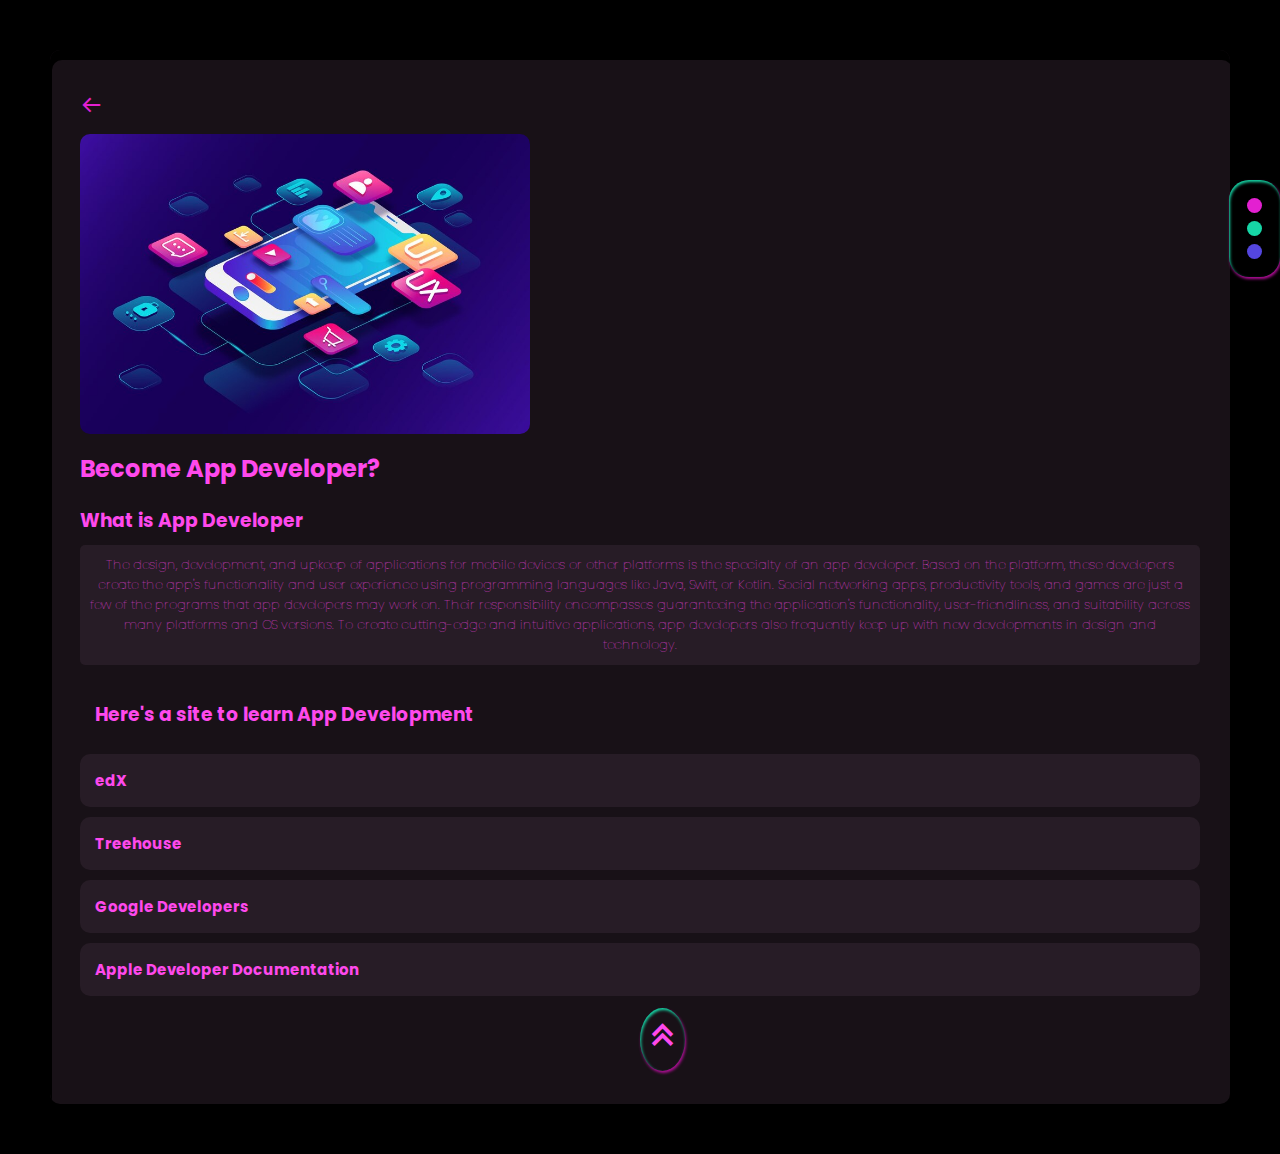
<file: app.html>
<!DOCTYPE html>
<html lang="en">
<head>
    <meta charset="UTF-8">
    <meta name="viewport" content="width=device-width, initial-scale=1.0">
    <title>Application Developer</title>
    <link rel="stylesheet" href="style.css">
    <link rel="stylesheet" href="web.css">
    <link href='https://unpkg.com/boxicons@2.1.4/css/boxicons.min.css' rel='stylesheet'>
    <link rel="preconnect" href="https://fonts.googleapis.com">
    <link rel="preconnect" href="https://fonts.gstatic.com" crossorigin>
    <link href="https://fonts.googleapis.com/css2?family=Caesar+Dressing&family=Poppins:wght@300;500&display=swap" rel="stylesheet">
    <link href='https://unpkg.com/boxicons@2.1.4/css/boxicons.min.css' rel='stylesheet'>
    <link rel="website icon" href="images/rob.png">
</head>
<body>
    <div class="theme">
        <button onclick="changeBackground1()" ></button>
       <button onclick="changeBackground2()" ></button>
       <button onclick="changeBackground3()"></button>
      </div>
      <div class="content-box" id="back">
        <div class="context">
          <a href="index.html"><i class='bx bx-arrow-back'></i></a>
        </div>
        <div class="context">
            <img src="images/appdev.jpg" alt="">
          </div>
        <div class="context">
            <h2>Become App Developer?</h2>
             <h3>What is App Developer</h3>
              </div>
             <div class="context">
             <p>The design, development, and upkeep of applications for mobile devices or other 
                platforms is the specialty of an app developer. Based on the platform, these 
                developers create the app's functionality and user experience using programming 
                languages like Java, Swift, or Kotlin. Social networking apps, productivity tools,
                 and games are just a few of the programs that app developers may work on. 
                 Their responsibility encompasses guaranteeing the application's functionality, 
                 user-friendliness, and suitability across many platforms and OS versions.
                  To create cutting-edge and intuitive applications, app developers also frequently 
                  keep up with new developments in design and technology.</p>
          </div>
          <div class="guide">
            <div class="site">
            <h3>Here's a site to learn App Development</h3>
          </div>
          <div class="site-section">
            <div class="site-header"><h3>edX</h3></div>
            <div class="site-context">
              <h4><a href="https://www.edx.org/">https://www.edx.org/</a></h4>
              <p>edX offers courses from universities and institutions worldwide. You can find courses on mobile app development</p>
            </div>
           </div>
           <div class="site-section">
            <div class="site-header"><h3>Treehouse</h3></div>
            <div class="site-context">
              <h4><a href="https://teamtreehouse.com">https://teamtreehouse.com</a></h4>
              <p>is known for its interactive coding lessons. They have courses on various programming 
                languages and frameworks, including mobile app development</p>
            </div>
           </div>
           <div class="site-section">
            <div class="site-header"><h3>Google Developers</h3></div>
            <div class="site-context">
              <h4><a href="https://developer.android.com">https://developer.android.com</a></h4>
              <p>If you're specifically interested in Android app development, Google's official developer documentation is
                an excellent resource. They offer tutorials and guides for beginners</p>
            </div>
           </div>
           <div class="site-section">
            <div class="site-header"><h3>Apple Developer Documentation</h3></div>
            <div class="site-context">
              <h4><a href="https://developer.apple.com/">https://developer.apple.com/</a></h4>
              <p>Similarly, if you're interested in iOS app development, Apple's official 
                developer documentation is a valuable resource</p>
            </div>
           </div>
    </div>
    <div class="back">
      <div class="top-arrow">
        <a href="#back"><i class='bx bx-chevrons-up'></i></a>
      </div>
    </div>
<script src="main.js"></script>
</body>
</html>
</file>
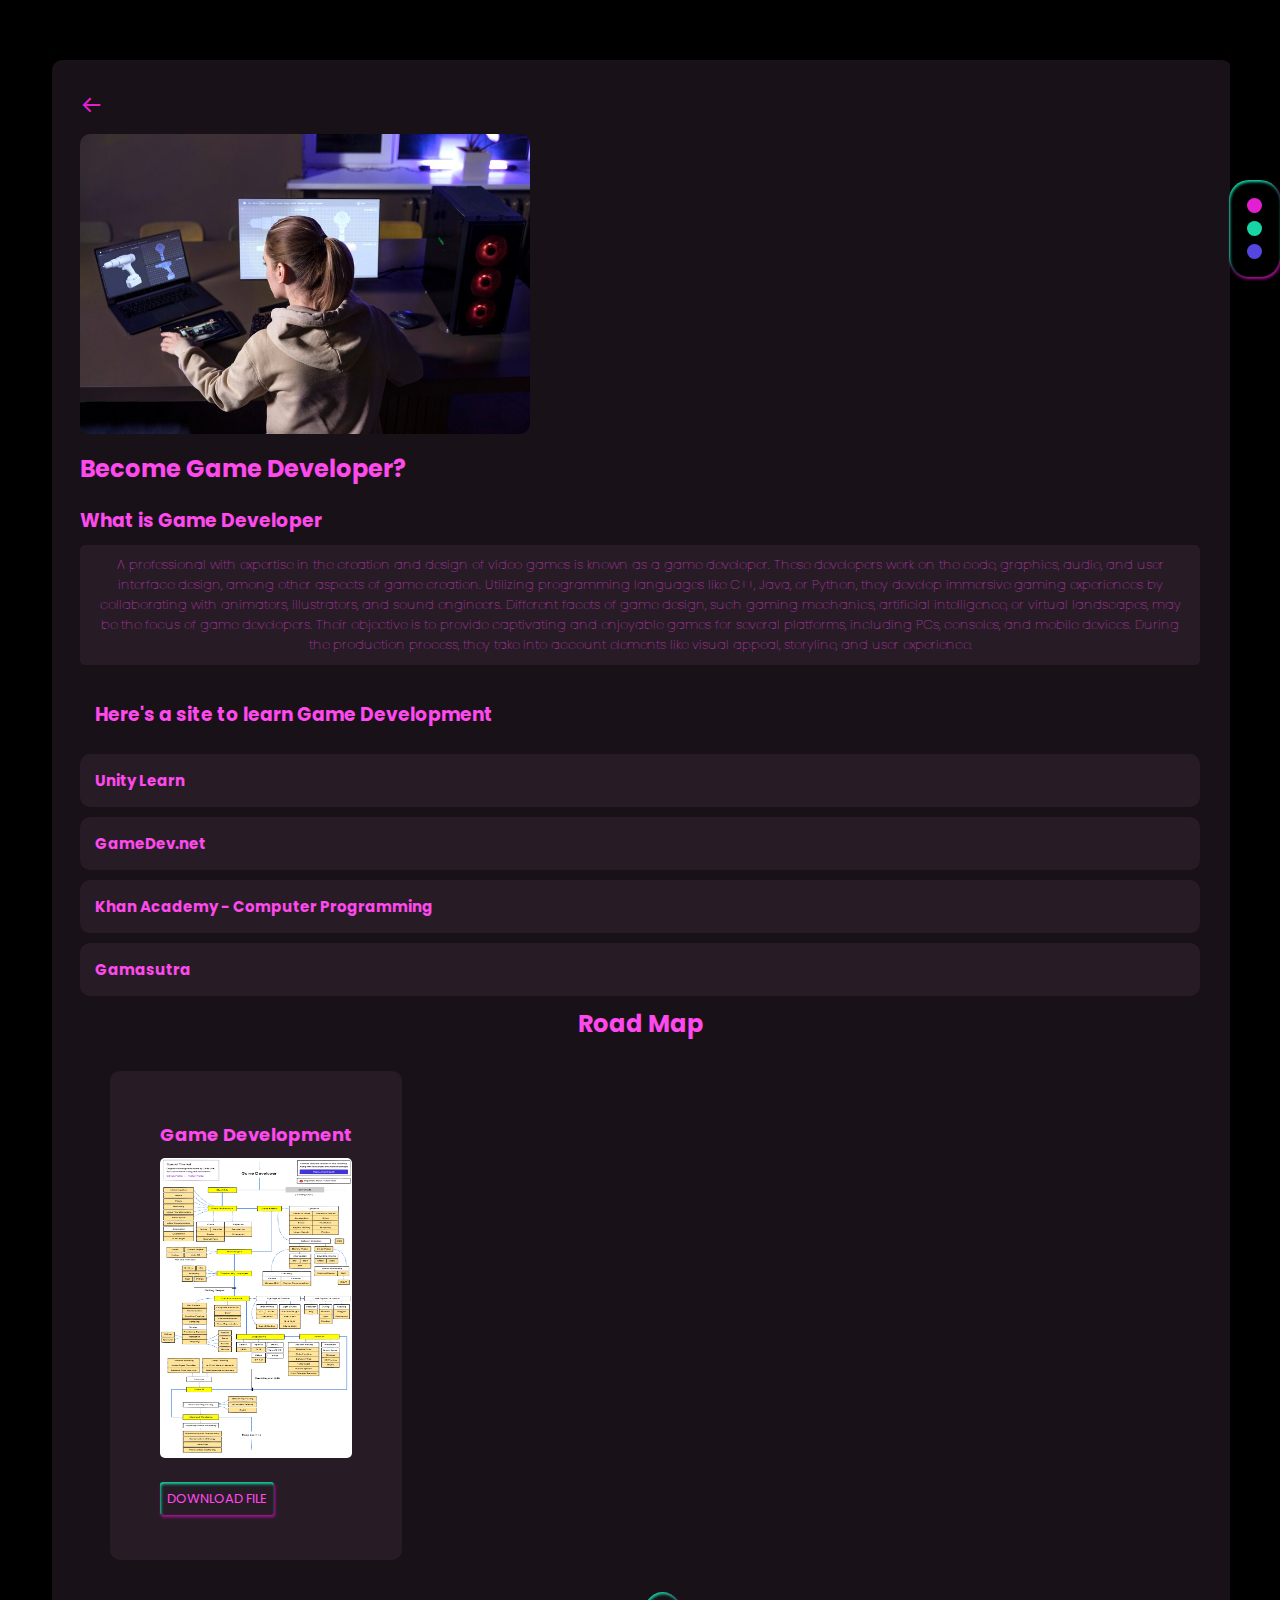
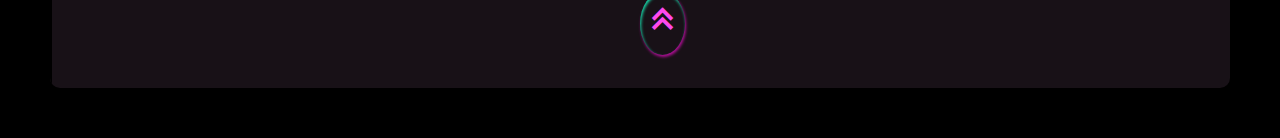
<file: game.html>
<!DOCTYPE html>
<html lang="en">
<head>
    <meta charset="UTF-8">
    <meta name="viewport" content="width=device-width, initial-scale=1.0">
    <title>Game Developer</title>
    <link rel="stylesheet" href="style.css">
    <link rel="stylesheet" href="web.css">
    <link href='https://unpkg.com/boxicons@2.1.4/css/boxicons.min.css' rel='stylesheet'>
    <link rel="preconnect" href="https://fonts.googleapis.com">
    <link rel="preconnect" href="https://fonts.gstatic.com" crossorigin>
    <link href="https://fonts.googleapis.com/css2?family=Caesar+Dressing&family=Poppins:wght@300;500&display=swap" rel="stylesheet">
    <link href='https://unpkg.com/boxicons@2.1.4/css/boxicons.min.css' rel='stylesheet'>
    <link rel="website icon" href="images/rob.png">
</head>
<body>
    <div class="theme">
        <button onclick="changeBackground1()" ></button>
       <button onclick="changeBackground2()" ></button>
       <button onclick="changeBackground3()"></button>
      </div>
      <div class="content-box" id="back">
        <div class="context">
          <a href="index.html" id=""><i class='bx bx-arrow-back'></i></a>
        </div>
        <div class="context">
            <img src="images/gamedev.jpg" alt="">
          </div>
        <div class="context">
            <h2>Become  Game Developer?</h2>
             <h3>What is Game Developer</h3>
              </div>
             <div class="context">
             <p>A professional with expertise in the creation and design of video games is known as a 
                game developer. These developers work on the code, graphics, audio, and user interface
                 design, among other aspects of game creation. Utilizing programming languages like C++,
                  Java, or Python, they develop immersive gaming experiences by collaborating with animators,
                   illustrators, and sound engineers. Different facets of game design, such gaming mechanics,
                    artificial intelligence, or virtual landscapes, may be the focus of game developers. Their
                     objective is to provide captivating and enjoyable games for several platforms, including PCs, 
                     consoles, and mobile devices. During the production process, they take into account elements
                      like visual appeal, storyline, and user experience.</p>
          </div>
          <div class="guide">
            <div class="site">
            <h3>Here's a site to learn Game Development</h3>
          </div>
          <div class="site-section">
            <div class="site-header"><h3>Unity Learn</h3></div>
            <div class="site-context">
              <h4><a href="https://learn.unity.com">https://learn.unity.com</a></h4>
              <p>Unity is a popular game development engine, and Unity Learn provides
                a variety of tutorials, courses, and projects for beginners to advanced developers</p>
            </div>
           </div>
           <div class="site-section">
            <div class="site-header"><h3>GameDev.net</h3></div>
            <div class="site-context">
              <h4><a href="https://www.gamedev.net">https://www.gamedev.net</a></h4>
              <p>GameDev.net is a community-driven platform that provides articles, tutorials, forums, and resources for game developers. It's a great place to 
                connect with other game developers and learn from their experiences</p>
            </div>
           </div>
           <div class="site-section">
            <div class="site-header"><h3>Khan Academy - Computer Programming</h3></div>
            <div class="site-context">
              <h4><a href="https://www.khanacademy.org/computing/computer-programmingm">https://www.khanacademy.org/computing/computer-programming</a></h4>
              <p>Khan Academy offers free online courses on computer programming, including an introduction
                to game development. It's a good starting point for beginners</p>
            </div>
           </div>
           <div class="site-section">
            <div class="site-header"><h3>Gamasutra</h3></div>
            <div class="site-context">
              <h4><a href="https://www.gamedeveloper.com/">https://www.gamedeveloper.com/</a></h4>
              <p>Gamasutra is a valuable resource for game developers. It offers articles, 
                tutorials, and insights from professionals in the game industry</p>
            </div>
           </div>

              <!--roadmap-->
         <div class="road-map">
          <h2>Road Map</h2>
          <div class="road-map-header">
            <div class="road-map-content">
               <h3>Game Development</h3>
              <img src="images/game-developer_page-0001.jpg" alt="">
              <div class="download-file">
                <a href="images/game-developer.pdf" download="">download file</a>
               </div>
         </div>
    </div>
    <div class="back">
      <div class="top-arrow">
        <a href="#back"><i class='bx bx-chevrons-up'></i></a>
      </div>
    </div>
<script src="main.js"></script>
</body>
</html>
</file>
<file: style.css>
*{
  margin: 0;
  padding: 0;
  box-sizing: border-box;
}
body{
background-color:#000;
}
/*color that get in my web design in figma*/
:root{
--logo:#e320d1;
--themeColor1:#16d6a6;
--themeColor2:#5446df;
--themeColor3:#ffffff;
--context--box:#46324457;
--font-color:#fe49ec;
--themebg-:#2f2f34bd;
--button-font:#b70d9bf6;
--hov-color:#332c2c;
}
::-webkit-scrollbar{
    width: 10px;
}
::-webkit-scrollbar-track{
  background-color: var(--hov-color);
}
::-webkit-scrollbar-thumb{
    box-shadow: 1px 2px 3px var(--button-font),
    inset 1px 2px 3px var(--themeColor1);
    border-radius: 4px;
}
header{
    width: 100%;
    padding: 10px;
}
.logo{
    padding-top: 20px;
    margin-left: 20px;
    font-family: Caesar Dressing;
    font-weight: 600px;
    color: var(--logo);
    letter-spacing:3px;
}
.social{
    border-radius: 10px;
    padding: 8px;
    background-color: var(--themebg-);
    margin-top: -20px;
    float: right;
   margin-right: 50px;
}
 .social a {
   color: var(--logo);
   font-size: 20px;
   text-decoration: none;
   color: var(--logo);
   letter-spacing: 5px;
}
.theme{
margin-top: 130px;
position: fixed;
margin-left: 95%;
padding: 10px;
border-radius: 20px;
box-shadow: 1px 2px 3px var(--button-font),
inset 1px 2px 3px var(--themeColor1);
}
 button{
    display: grid;
    margin: 8px;
    border-radius: 50%;
    width: 15px;
    height: 15px;
    outline: none;
    border: none;
    cursor: pointer;
    transition:all 0.5s;
 
}
button:nth-child(1){
    background-color:var(--logo);
}
button:nth-child(2){
    background-color:var(--themeColor1);
}
button:nth-child(3){
    background-color:var(--themeColor2);
}
button:nth-child(4){
    background-color:var(--themeColor3);
}

button:hover:nth-child(1){
   transform: scale(1.6);
}
button:hover:nth-child(2){
    transform: scale(1.6);
}
button:hover:nth-child(3){
    transform: scale(1.6);
}
button:hover:nth-child(4){
    transform: scale(1.6);
}
section{
    margin: 30px;

}
.section-header h2{
    font-size: 35px;
    text-align: center;
    color: var(--font-color);
    font-family: Poppins;
}

  .content-box{
    display: flex;
    border-radius: 10px;
    padding: 30px;
    background-color: var(--context--box);
    box-shadow: inset  2px 10px #000;
  }
  .context h2{
    font-family: Poppins;
    color: var(--font-color);
  }
  .context p{
    padding-top:50px;
    text-align: center;
    font-family: Poppins;
    font-size: 13px;
    color:var(--font-color);
    font-weight: 100;
  }
  .text-update{
    padding-top: 50px;
    gap: 2px;
    display: flex;
  }
.update{
    cursor: pointer;
    margin-left: 60px;
    width: 200px;
    padding: 10px;
    border-radius: 10px;
    box-shadow: 1px 2px 3px var(--button-font),
    inset 1px 2px 3px var(--themeColor1);
}
.update:hover{
    box-shadow: 1px 2px 3px var(--button-font),
    inset 1px 2px 3px var(--themeColor1);
}
.update h4{
    font-size:12px;
    color: var(--font-color);
    text-transform: uppercase;
    font-family: Poppins;
    text-align: center;
}
  .context img{
  height: 250px;
    object-fit: contain;
  }
.learningWeb{
 display: flex;
 gap: 20px;
 margin: 30px;

}
.webBox{
    padding: 10px;
    margin-left: 30px;
    width: 100%;
    border-radius: 10px;
   background-color: var(--context--box);
}
.webBox:hover{
  box-shadow: 1px 2px 3px var(--button-font),
  inset 1px 2px 3px var(--themeColor1);
}
.webBox a{
    text-decoration: none;
  
}
.webBox:nth-child(1) img{
    object-fit: contain;
    height: 150px;
    animation: bounce 1.5s infinite alternate;

}
@keyframes bounce{
0%{transform: translateY(-20px);}
}
.webBox:nth-child(2) img{
    margin-left: 50px;
    object-fit: contain;
    height: 150px;
    animation: rotate 6.5s infinite;

}
@keyframes rotate{
    0%{transform:rotate(0deg);}
    100%{transform: rotate(360deg);}
    }
    .webBox:nth-child(3) img{
        object-fit: contain;
        height: 150px;
        animation: skwe 1.5s infinite alternate;
    
    }
    @keyframes skwe{
        0%{transform:skew(-10deg)}
        100%{transform: skew(10deg)}
        }
.webBox h3{
    text-align: center;
    text-transform: uppercase;
    font-family: Poppins;
    color: var(--font-color);
}
.site-context{
    padding: 15px;
    display: none;
}
@media screen and (max-width:680px) {
    header{
     margin: 0;
    }
    .logo{
        padding: 0;
        margin: 0;
    }
    .social{
     margin-right: -160px;
    }
    .theme{
       margin-left: 90%;
    }
    section{
    margin: 0;
    padding: 0;
    flex-direction: column;
    }
    .content-box{
    margin-top: 20px;
      margin-left: 100px;
      width: 100%;
     flex-wrap: wrap;
    }
    .text-update{
       width: 100%;
        gap: 30px;
       display: grid;
   
    }
    .context h2{
        text-align: center;
    }
    .context img{
    padding-top: 20px;
    height: 300px;
    object-fit: contain;
    }
    .section-header h2{
        width: 100%;
        margin-left: 100px;

    }
    .learningWeb{
    margin-left: 100px;
    flex-direction: column;
    }
    .webBox{
       width: 100%;
       
    }
    .webBox img{
        
    height: auto;
    }
}
</file>
<file: web.css>
*{
    font-family: Poppins;
}
:root{
    --logo:#e320d1;
    --themeColor1:#16d6a6;
    --themeColor2:#5446df;
    --themeColor3:#ffffff;
    --context--box:#46324457;
    --font-color:#fe49ec;
    --hov-color:#332c2c;
    --text-box:#00000033;
    --hover-text:#16d6a6;
}  
::-webkit-scrollbar{
    width: 10px;
}
::-webkit-scrollbar-track{
  background-color: var(--hov-color);
}
::-webkit-scrollbar-thumb{
    box-shadow: 1px 2px 3px var(--button-font),
    inset 1px 2px 3px var(--themeColor1);
    border-radius: 4px;

}
html{
    scroll-behavior: smooth
}
.theme{
    margin-top: 130px;
    margin-left: 96%;
}
.content-box{
    display: grid;
    margin: 50px;
    }
   .context a{
    color: var(--logo);
    font-size: 23px;
    }
    .context{
        width: 100%;
        padding-top: 10px;
    }
    .context img{
        border-radius: 10px;
        height: 300px;
        object-fit:fill;
    }
    .context h3{
        padding-top: 20px;
        color: var(--font-color);
    }
    .context p{
        border-radius: 5px;
        padding:10px;
        background-color: var(--context--box);
    }
    .guide{
        padding-top: 20px;
        width: 100%;
    }
    .site{
        padding: 15px;
    }
    .site h3{
        color: var(--font-color);
        padding-bottom: 10px;
    }
   .site-section{
    background-color:var(--context--box);
    margin-bottom: 10px;
    overflow: hidden;
    border-radius: 10px;
   }
   .site-header{
    padding: 15px;
    font-weight: bold;
    cursor: pointer;
    user-select: none;
   }
   .site-header h3{
    font-size: 15px;
    color: var(--font-color);
   }
   .site-context{
    background-color: var(--text-box);
    box-shadow: inset 1px 2px 3px ;
    transition:height 0.5s;
   }
   .site-context p{
    transition: 0.5s ease;
    color: var(--font-color);
    font-size: 13px;
   }
   .site-context a{
    color: var(--font-color);
   }
   .site-context h4{
    font-size: 13px;
    padding-bottom: 10px;
   }
   .road-map{
    
   }
   .road-map-header{
    margin: 30px;
    display: flex;
    gap: 50px;

   }
   .road-map h2{
    text-align: center;
    color: var(--font-color);
   }
   .road-map-header h2 {
    color: var(--font-color);
   }
   .road-map-content{
    padding: 50px;
    border-radius: 10px;
    background-color: var(--context--box);
   }
   .road-map-content h3{
    text-align: center;
    font-size: 18px;
    padding-bottom: 10px;
    color:var(--font-color);
   }
   .road-map-content img{
    object-fit: fill;
   height: 300px;
   width:100%;
   border-radius:5px;
   }
   .download-file{
    padding-top: 20px;
    transition: 0.5s ease;
   }
   .download-file:hover{
    transform: scale(1.1);    
  }

   .download-file a{
    box-shadow: 1px 2px 3px var(--button-font),
    inset 1px 2px 3px var(--themeColor1);
    text-decoration: none;
    color: var(--font-color);
    padding: 7px;
    width: 100%;
    font-size: 13px;
    border-radius: 3px;
    text-transform: uppercase;
 
   }
   .back{
    margin-left: 50%;
   }
   .top-arrow{
    width: 100%;
   }
   .top-arrow a{
    border-radius: 50%;
    box-shadow: 1px 2px 3px var(--button-font),
    inset 1px 2px 3px var(--themeColor1);
    font-size: 45px;
    color: var(--font-color);
   }
</file>
